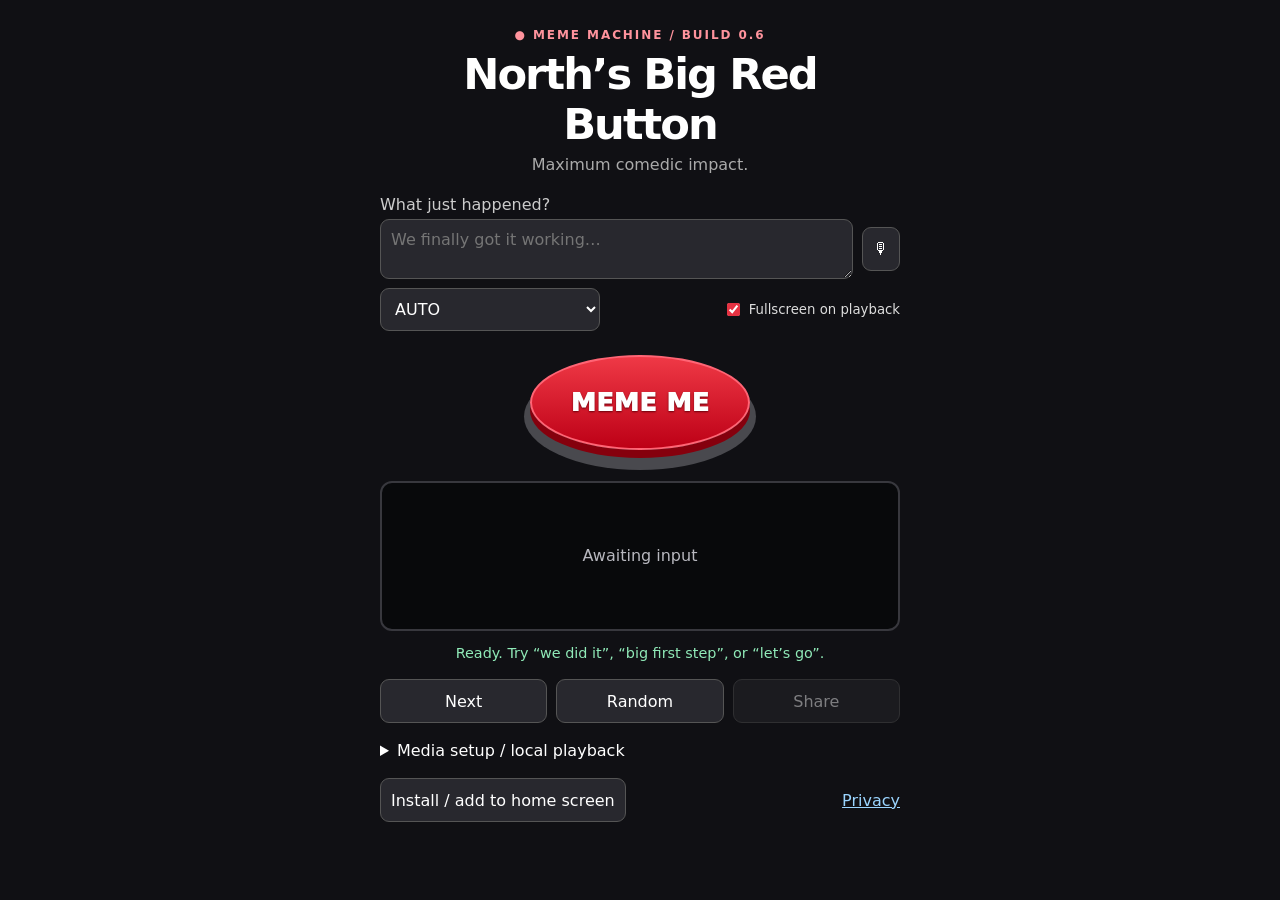
<file: index.html>
<!doctype html>
<html lang="en">
<head>
<meta charset="utf-8">
<meta name="viewport" content="width=device-width, initial-scale=1, viewport-fit=cover">
<meta name="theme-color" content="#101014">
<meta name="description" content="Say what happened. Hit the big red button.">
<title>North’s Big Red Button | Meme Machine</title>
<link rel="manifest" href="/manifest.webmanifest">
<link rel="icon" href="/static/icons/icon-192.png">
<link rel="apple-touch-icon" href="/static/icons/icon-192.png">
<link rel="stylesheet" href="/static/app.css">
<script src="/static/config.js" defer></script>
<script src="/static/catalog.js" defer></script>
<script src="/static/matcher.js" defer></script>
<script src="/static/app.js" defer></script>
</head>
<body>
<main>
  <small class="eyebrow">● MEME MACHINE / BUILD 0.6</small>
  <h1>North’s Big Red Button</h1>
  <p class="tagline">Maximum comedic impact.</p>
  <form id="ask">
    <label for="q">What just happened?</label>
    <div class="input"><textarea id="q" rows="2" placeholder="We finally got it working…" maxlength="160"></textarea><button id="mic" type="button" aria-label="Speak meme request" aria-pressed="false">🎙</button></div>
    <div class="choices"><select id="mode" aria-label="Media format"><option value="auto">AUTO</option><option value="gif">GIF</option><option value="video">VIDEO (5–20 seconds)</option></select>
    <label><input id="full" type="checkbox" checked> Fullscreen on playback</label></div>
    <button id="fire" type="submit">MEME ME</button>
  </form>
  <section id="screen" aria-label="Meme player">
    <div id="stage"><p>Awaiting input</p></div>
    <div id="player-actions" hidden>
      <button id="replay" type="button" hidden>Replay</button>
      <button id="player-next" type="button">Next</button>
      <button id="exit" type="button" hidden>Exit fullscreen</button>
    </div>
  </section>
  <p id="status" role="status" aria-live="polite">Ready. Try “we did it”, “big first step”, or “let’s go”.</p>
  <nav aria-label="Meme controls"><button id="next" type="button">Next</button><button id="random" type="button">Random</button><button id="share" type="button" disabled>Share</button></nav>
  <p id="credit" hidden><a id="source" target="_blank" rel="noopener noreferrer">Original source</a><span id="credit-name"></span></p>
  <details>
    <summary>Media setup / local playback</summary>
    <label for="file">Open a GIF or a 5–20 second video from your device</label>
    <input id="file" type="file" accept="image/gif,video/*,.gif,.mp4,.webm,.mov,.m4v">
    <p class="fine" id="sources">Starter clips use archival NASA footage and audio. If the site has live GIF search enabled, unmatched AUTO and GIF searches can request GIFs from GIPHY. VIDEO uses the starter clips.</p>
  </details>
  <footer><button id="install" type="button">Install / add to home screen</button><a href="/privacy.html">Privacy</a></footer>
</main>
</body></html>
</file>
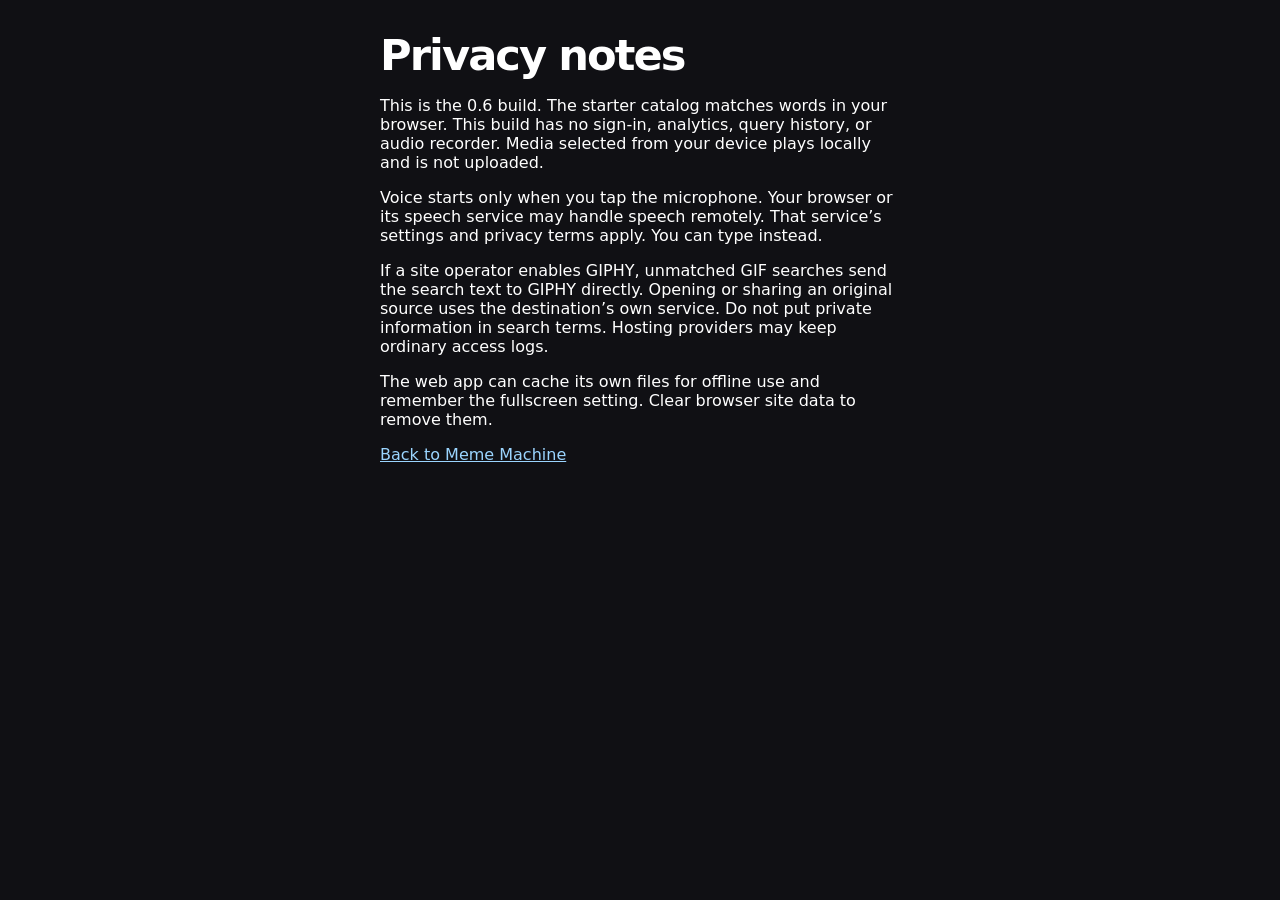
<file: privacy.html>
<!doctype html><html lang="en"><head><meta charset="utf-8"><meta name="viewport" content="width=device-width,initial-scale=1"><title>Meme Machine privacy notes</title><link rel="stylesheet" href="/static/app.css"></head><body><main style="text-align:left"><h1>Privacy notes</h1><p>This is the 0.6 build. The starter catalog matches words in your browser. This build has no sign-in, analytics, query history, or audio recorder. Media selected from your device plays locally and is not uploaded.</p><p>Voice starts only when you tap the microphone. Your browser or its speech service may handle speech remotely. That service’s settings and privacy terms apply. You can type instead.</p><p>If a site operator enables GIPHY, unmatched GIF searches send the search text to GIPHY directly. Opening or sharing an original source uses the destination’s own service. Do not put private information in search terms. Hosting providers may keep ordinary access logs.</p><p>The web app can cache its own files for offline use and remember the fullscreen setting. Clear browser site data to remove them.</p><p><a href="/">Back to Meme Machine</a></p></main></body></html>
</file>
<file: static/app.css>
:root{color-scheme:dark;font:16px system-ui,sans-serif;background:#101014;color:#fff}
*{box-sizing:border-box}body{margin:0}main{max-width:560px;padding:24px 20px;margin:auto;text-align:center}
.eyebrow{font-size:.75rem;font-weight:750;letter-spacing:.16em;color:#ff939d}
h1{margin:.35rem 0 0;font-size:clamp(1.8rem,7vw,2.7rem);letter-spacing:-.045em}
.tagline{margin:.4rem 0 1.3rem;color:#aaa}form>label{display:block;text-align:left;color:#ccc;margin-bottom:5px}
.input,.choices,nav,footer{display:flex;align-items:center;gap:9px}.input textarea{flex:1;min-width:0}.choices{margin-top:9px;flex-wrap:wrap;justify-content:space-between}.choices label{font-size:.83rem;display:flex;align-items:center;gap:6px;color:#ddd}
textarea,select,button{font:inherit;color:#fff;background:#28282e;border:1px solid #555;border-radius:9px;padding:10px}
button{cursor:pointer;min-height:44px}button:disabled{cursor:default;opacity:.46}textarea{resize:vertical;min-height:60px}
:focus-visible{outline:3px solid #a2d8ff;outline-offset:3px}input[type=checkbox]{accent-color:#e63242}
#fire{display:block;margin:24px auto 31px;width:min(220px,90%);height:95px;border-radius:50%;background:linear-gradient(#ef3946,#bd0016);font-size:1.58rem;font-weight:950;box-shadow:0 8px #85000d,0 14px 0 6px #49494e;border:2px solid #ff6575;letter-spacing:.015em;text-shadow:0 1px 2px #69000c}
#fire:active{transform:translateY(4px)}#mic[aria-pressed=true]{background:#8a1622}
#screen{position:relative;background:#08090b;border:2px solid #38383e;border-radius:12px;min-height:150px;padding:9px;display:grid;place-items:center}
#stage{display:grid;place-items:center;width:100%;min-height:125px}#stage p{color:#b8b8bf}img,video{max-width:100%;max-height:50vh;display:block;border-radius:6px}video{width:100%;height:auto}
#player-actions:not([hidden]){display:flex;gap:8px;justify-content:center;flex-wrap:wrap}#player-actions button{min-height:38px}
#screen:not(.expanded) #player-next{display:none}
#screen.expanded{position:fixed;inset:0;z-index:10;border:0;border-radius:0;background:#000;display:flex;flex-direction:column;justify-content:center;gap:12px;padding:12px max(12px,env(safe-area-inset-right)) max(12px,env(safe-area-inset-bottom)) max(12px,env(safe-area-inset-left))}
#screen.expanded img,#screen.expanded video{max-height:75dvh;max-width:100%;object-fit:contain}body.expanded{overflow:hidden}
#status{color:#90eab8;overflow-wrap:anywhere;min-height:1.35em;font-size:.9rem}nav button{flex:1}
a{color:#9bd5ff}details{text-align:left;margin-top:18px}details label{display:block;margin:.75rem 0 .35rem}footer{justify-content:space-between;margin-top:18px}
#credit{font-size:.82rem;color:#ccc}.fine{font-size:.8rem;color:#b6b6bf}
[hidden]{display:none!important}

#stage .giphy-mark,#screen.expanded #stage .giphy-mark{width:150px;max-width:45vw;height:auto;margin-top:8px;border-radius:0}
</file>
